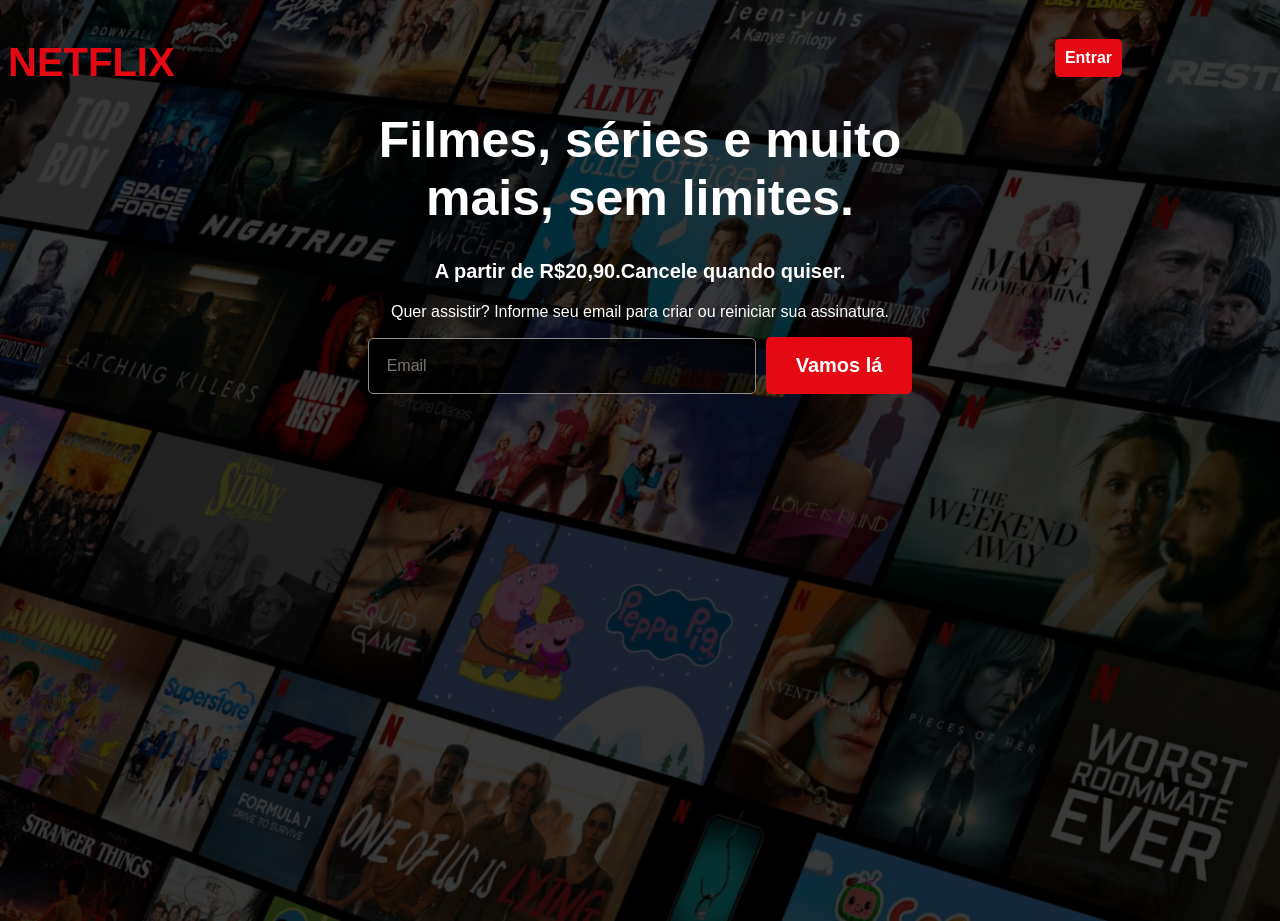
<file: index.html>
<!DOCTYPE html>
<html lang="pt-br">
<head>
    <meta charset="UTF-8">
    <meta name="viewport" content="width=device-width, initial-scale=1.0">
    <title>Netflix Brasil- assistir a séries online, assistir a filmes online</title>
    <link rel="shortcut icon" href="imagem/nficon2016.png" type="image/x-icon">
    <link rel="stylesheet" href="style.css">
</head>
<body>
    <header class="tela">
        <div>
            <h1 class="Nomenetflix">NETFLIX</h1>
        </div>
        <div class="botaoinicio">
            <a class="Botaoentrar" href="#">Entrar</a>
        </div>
    </header>
    <main>
        <div class="conteudumain">
            <h1 class="titulomain">Filmes, séries e muito <br> mais, sem limites.</h1>
            <p class="paragrafomain1">A partir de R$20,90.Cancele quando quiser.</p>
            <p class="paragrafomain">Quer assistir? Informe seu email para criar ou reiniciar sua assinatura.</p>
        </div>
        <div class="caixa">
            <input type="email" class="caixaemail" placeholder="Email"></input>
            <button class="botao-vamos-la">
                <a class="botaolink" href="#">Vamos lá</a>
            </button>
        </div>
        <div>
        </div>
    </main>
</body>
</html>
</file>
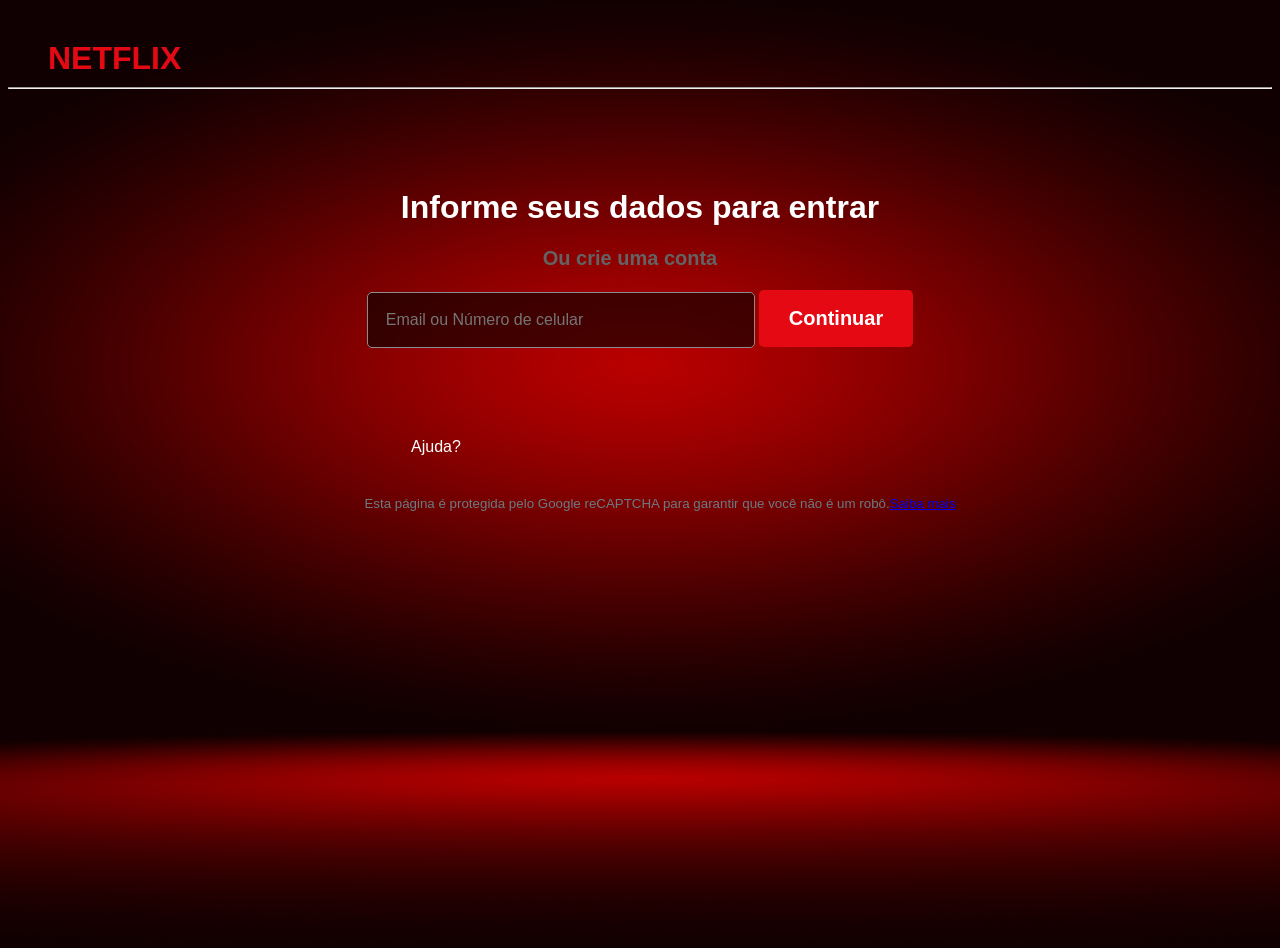
<file: telaentrar.html>
<!DOCTYPE html>
<html lang="en">
<head>
    <meta charset="UTF-8">
    <meta name="viewport" content="width=device-width, initial-scale=1.0">
    <title>Netflix</title>
    <link rel="stylesheet" href="telaentrar.css">
</head>
<body>
    <header>
        <div>
            <h1 class="titulonetflix">NETFLIX</h1>
        </div>
        <hr>
    </header>
    <main>
            <div class="conteudomain">
                <h1 class="titulomain">Informe seus dados para entrar</h1>
                <p class="paragrafomain">Ou crie uma conta</p>
            </div>
            <div class="formulario">
                <input type="email" type="tel" placeholder="Email ou Número de celular" class="caixa">
            
                 <button class="btncontinuar"><a href="#">Continuar</a></button>
            
            </div>
            <div class="conteudorodape">
                <a href="#" class="linkajuda"> Ajuda?</a>
            
            <small class="descricao">Esta página é protegida pelo Google reCAPTCHA para garantir que você 
                não é um robô.
                 <a href="#">Saiba mais</a></small>
            </div>
    </main>
</body>
</html>
</file>
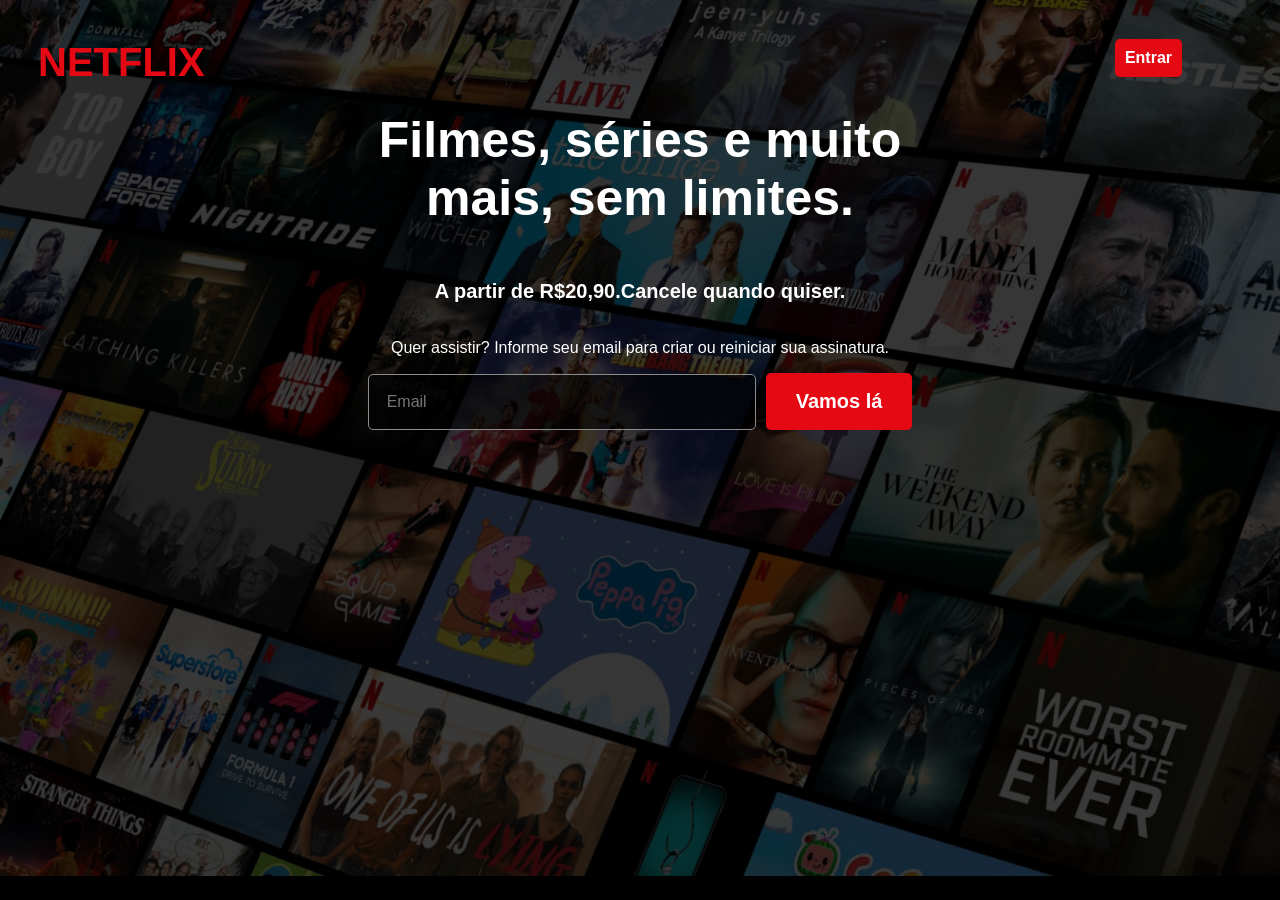
<file: telainicial.html>
<!DOCTYPE html>
<html lang="pt-br">
<head>
    <meta charset="UTF-8">
    <meta name="viewport" content="width=device-width, initial-scale=1.0">
    <title>Netflix Brasil- assistir a séries online, assistir a filmes online</title>
    <link rel="shortcut icon" href="imagem/nficon2016.png" type="image/x-icon">
    <link rel="stylesheet" href="telainicial.css">
</head>
<body>
    <header class="tela">
        <div>
            <h1 class="Nomenetflix">NETFLIX</h1>
        </div>
        <div class="botaoinicio">
            <a class="Botaoentrar" href="telaentrar.html" target="_parent">Entrar</a>
        </div>
    </header>
    <main>
        <div class="conteudumain">
            <h1 class="titulomain">Filmes, séries e muito <br> mais, sem limites.</h1>
            <p class="paragrafomain1">A partir de R$20,90.Cancele quando quiser.</p>
            <p class="paragrafomain">Quer assistir? Informe seu email para criar ou reiniciar sua assinatura.</p>
        </div>
        <div class="caixa">
            <input type="email" class="caixaemail" placeholder="Email"></input>
            <button class="botao-vamos-la">
                <a class="botaolink" href="#">Vamos lá</a>
            </button>
        </div>
        <div>
        </div>
    </main>
</body>
</html>
</file>
<file: style.css>
/* CONFIGURAÇÃO DO CORPO DO SITE*/
body{
    height: 97vh;
    background-image:linear-gradient(rgba(0,0,0,0.7), rgba(0,0,0,0.7)) ,url("netflixtela.png");
    background-size: cover;
    background-repeat: no-repeat;
    background-color: black;
}
/*CONFIGURAÇÃO DO CONTEÚDO INICIAL*/
.Nomenetflix{
    color:#E50914;
    font-family: sans-serif;
    display: flex;
    margin: 40px auto 14px auto;
    font-size:40px ;
    
}
.tela{
    display:inline;
    text-align: center;
}
.botaoinicio{
    display: flex;
    justify-content: right;
    margin-top: -60px ;
    margin-right: 150px;
    
}
.Botaoentrar{
    display: inline;
    color: white;
    font-family: Arial, Helvetica, sans-serif;
    justify-items: right;
    background-color: #E50914;
    padding: 10px;
    border-radius: 5px;
    text-decoration: none;
    font-weight: bolder;
}

/*CONFIGURAÇÃO DO MAIN*/
.conteudomain{
    display: flex;
    text-align: center;
    justify-items: center;
}
.titulomain{
    color: white;
    font-family: sans-serif;
    font-weight: bold;
    font-size: 50px;
    text-align: center;

}
.paragrafomain1{
    color: white;
    font-family: sans-serif;
    font-weight: 600;
    font-size:20px ;
    text-align:center;
    
}
.paragrafomain{
    color: white;
    font-family: sans-serif;
    text-align: center;
}
.caixa{
    display:flex;
    justify-content: center;
    align-items: center;
    gap: 10px;
}
.caixaemail{
    width: 350px;
    padding: 18px;
    font-size: 16px;
    color: white;
    background-color: rgba(0, 0, 0, 0.6); 
    text-align: left;
    border: 1px solid #8c8c8c;
    border-radius: 5px;
   
    
}
.botao-vamos-la{

    justify-items: center;
    background-color: #E50914;
    color: white;
    border: none;
    font-weight: bold;
    text-decoration: none;
    padding:17px 30px;
    font-size: 20px;
    font-weight: bold;
    border-radius:5px;

}
.botao-vamos-la:hover{
    color: #c11119;

}
.botaolink{
    text-decoration: none;
    color: white;
}
</file>
<file: telaentrar.css>
@import url(fontes/NetflixSans-Bd.ttf);
@import url(fontes/NetflixSans-BdIt.ttf);
@import url(fontes/NetflixSans-Blk.ttf);
@import url(fontes/NetflixSans-BlkIt.ttf);
@import url(fontes/NetflixSans-It.ttf);
@import url(fontes/NetflixSans-Lt.ttf);
@import url(fontes/NetflixSans-LtIt.ttf);
@import url(fontes/NetflixSans-Md.ttf);
@import url(fontes/NetflixSans-MdIt.ttf);
@import url(fontes/NetflixSans-Rg.ttf);
@import url(fontes/NetflixSans-Th.ttf);
@import url(fontes/NetflixSans-ThIt.ttf);
/* CONFIGURAÇÃO DO CORPO DO SITE*/
body{
    height: 100vh;
    background-image:url(imagem/fundogradiente.jpg);
    background-size: cover;
    background-repeat: no-repeat;
    background-position: center center;
}

/* configuração titulo*/
.titulonetflix{
    color: #E50914;
    font-family:'NetflixSans-Md', Arial, Helvetica, sans-serif ;
    margin: 40px 10px 10px 40px;
}

/* configuração main*/
.conteudomain{
    margin-top: 100px;
    color: white;
    font-family:'NetflixSans-Rg', Arial, Helvetica, sans-serif ;
    
}
.titulomain{
    text-align: center;
    font-family:'NetflixSans-Rg', Arial, Helvetica, sans-serif ;

}
.paragrafomain{
    margin-left: -200px;
    text-align: center;
    color:#636363 ;
    font-size:20px ;
    font-weight: 600;
    justify-items: left;
    margin-right: 110px;
    margin-left:90px;
}

.formulario{
    display: block;
    text-align: center;
}

.caixa{
    display: inline;
    width: 350px;
    padding: 18px;
    font-size: 16px;
    color: white;
    background-color: rgba(0, 0, 0, 0.6); 
    border: 1px solid #8c8c8c;
    border-radius: 5px;    
}
.btncontinuar{
    display:inline;
    justify-items: center;
    background-color: #E50914;
    color: white;
    border: none;
    font-weight: bold;
    text-decoration: none;
    padding:17px 30px;
    font-size: 20px;
    font-weight: bold;
    border-radius:5px;
    
}
.btncontinuar a {
    color: white;
    text-decoration: none;
    
}
.btncontinuar a:hover{
  background-color: #E50914;
}

.conteudorodape{ 
    margin-top: 90px;
}
.descricao{
    color:#6B7A82;
    font-family: Arial, Helvetica, sans-serif;
    display: flex;
    justify-content: center;
    margin-top: 40px;
    margin-left: 40px;
    

}
.linkajuda{
    display: flex;
    justify-content: center;
    margin-right: 428px;
    margin-left: 20px;
    color: white;
    font-family: Arial, Helvetica, sans-serif;
    text-decoration: none;
}
</file>
<file: telainicial.css>
@import url(fontes/NetflixSans-Bd.ttf);
@import url(fontes/NetflixSans-BdIt.ttf);
@import url(fontes/NetflixSans-Blk.ttf);
@import url(fontes/NetflixSans-BlkIt.ttf);
@import url(fontes/NetflixSans-It.ttf);
@import url(fontes/NetflixSans-Lt.ttf);
@import url(fontes/NetflixSans-LtIt.ttf);
@import url(fontes/NetflixSans-Md.ttf);
@import url(fontes/NetflixSans-MdIt.ttf);
@import url(fontes/NetflixSans-Rg.ttf);
@import url(fontes/NetflixSans-Th.ttf);
@import url(fontes/NetflixSans-ThIt.ttf);
/* CONFIGURAÇÃO DO CORPO DO SITE*/
body{
    height: 92vh;
    background-image:linear-gradient(rgba(0,0,0,0.7), rgba(0,0,0,0.7)) ,url("netflixtela.png");
    background-size: cover;
    background-repeat: no-repeat;
    background-color: black;
}
/*CONFIGURAÇÃO DO CONTEÚDO INICIAL*/
.Nomenetflix{
    display: flex;
    color:#E50914;
    font-family: sans-serif;
    display: flex;
    margin: 40px 30px 14px 30px;
    font-size:40px ;
    
}
.tela{
    display:inline;
    text-align: center;
}
.botaoinicio{
    display: flex;
    justify-content: right;
    margin-top: -60px ;
    margin-right: 90px;
    
}
.Botaoentrar{
    display: inline;
    color: white;
    font-family: Arial, Helvetica, sans-serif;
    justify-items: right;
    background-color: #E50914;
    padding: 10px;
    border-radius: 5px;
    text-decoration: none;
    font-weight: bolder;
}

/*CONFIGURAÇÃO DO MAIN*/
.conteudomain{
    display: flex;
    text-align: center;
    justify-items: center;
}
.titulomain{
    color: white;
    font-family:'NetflixSans-Blk', sans-serif;
    font-weight: bolder;
    font-size: 50px;
    text-align: center;

}
.paragrafomain1{
    color: white;
    font-family:'NetflixSans-Md', sans-serif;
    font-weight:600;
    font-size:20px ;
    text-align:center;
    margin: 10px 10px;
    padding: 20px 10px;
    
}
.paragrafomain{
    color: white;
    font-family:'NetflixSans-Rg', sans-serif;
    text-align: center;
}
.caixa{
    display:flex;
    justify-content: center;
    align-items: center;
    gap: 10px;
}
.caixaemail{
    width: 350px;
    padding: 18px;
    font-size: 16px;
    color: white;
    background-color: rgba(0, 0, 0, 0.6); 
    text-align: left;
    border: 1px solid #8c8c8c;
    border-radius: 5px;
   
    
}
.botao-vamos-la{

    justify-items: center;
    background-color: #E50914;
    color: white;
    border: none;
    font-weight: bold;
    text-decoration: none;
    padding:17px 30px;
    font-size: 20px;
    font-weight: bold;
    border-radius:5px;

}
.botaolink:hover{
    color: #c11119;

}
.botaolink{
    text-decoration: none;
    color: white;
}
</file>
